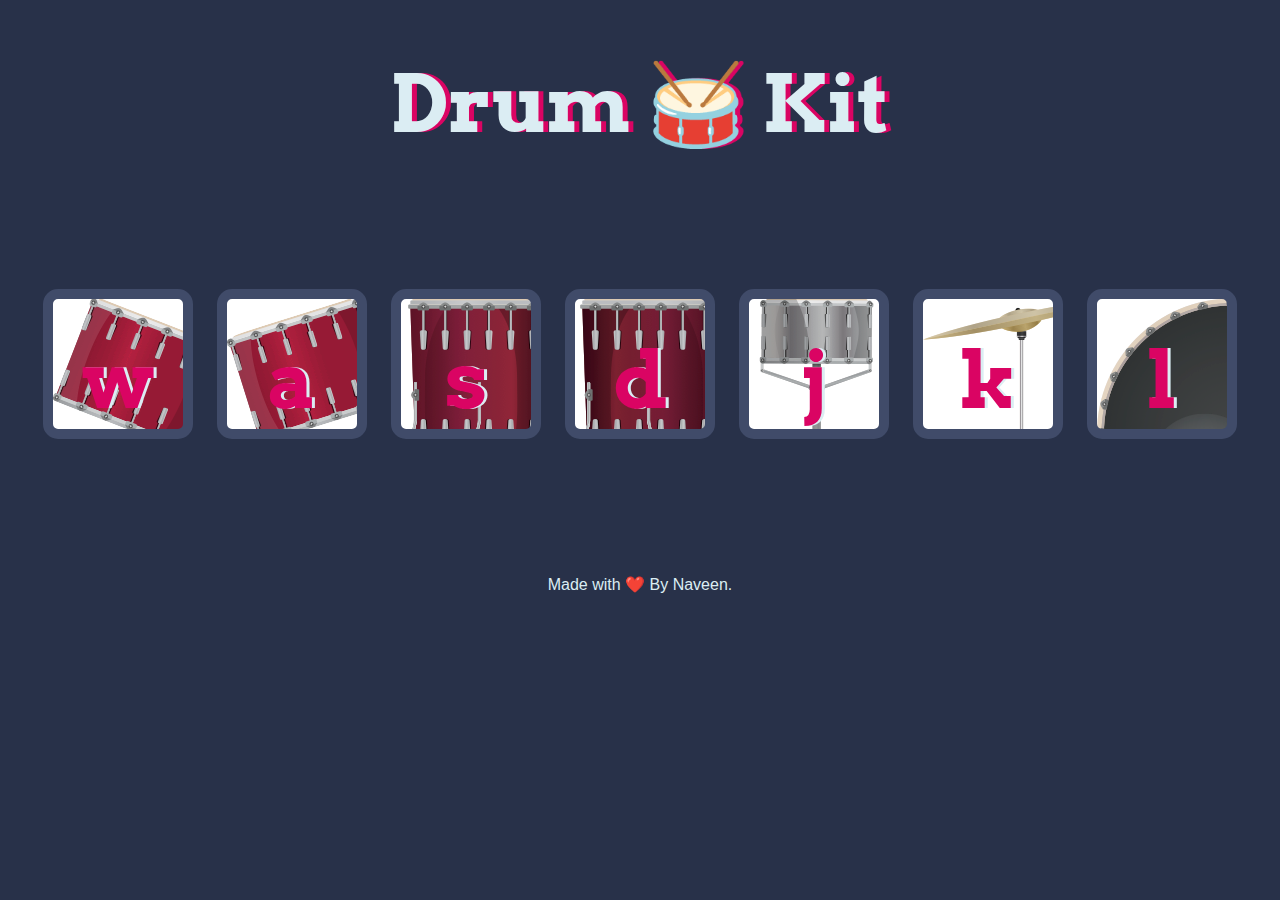
<file: naveen_files/Drum Kit Completed/index.html>
<!DOCTYPE html>
<html lang="en" dir="ltr">

<head>
  <meta charset="utf-8">
  <title>Drum Kit</title>
  <link rel="stylesheet" href="styles.css">
  <link href="https://fonts.googleapis.com/css?family=Arvo" rel="stylesheet">
</head>

<body>
  <h1 id="title">Drum 🥁 Kit</h1>
  <div class="set">
    <button class="w drum">w</button>
    <button class="a drum">a</button>
    <button class="s drum">s</button>
    <button class="d drum">d</button>
    <button class="j drum">j</button>
    <button class="k drum">k</button>
    <button class="l drum">l</button>
  </div>


<script src="index.js" charset="utf-8"></script>

<footer>
  Made with ❤️ By Naveen.
</footer>
</body>
</html>
</file>
<file: naveen_files/Drum Kit Completed/styles.css>
body {
  text-align: center;
  background-color: #283149;
}

h1 {
  font-size: 5rem;
  color: #DBEDF3;
  font-family: "Arvo", cursive;
  text-shadow: 5px 0 #DA0463;

}

footer {
  color: #DBEDF3;
  font-family: sans-serif;
}

.w {
  background-image: url("images/tom1.png");
}

.a {
  background-image: url("images/tom2.png");
}

.s {
  background-image: url("images/tom3.png");
}

.d {
  background-image: url("images/tom4.png");
}

.j {
  background-image: url("images/snare.png");
}

.k {
  background-image: url("images/crash.png");
}

.l {
  background-image: url("images/kick.png");
}

.set {
  margin: 10% auto;
}

.pressed {
  box-shadow: 0 3px 4px 0 #DBEDF3;
  opacity: 0.5;
}

.red {
  color: red;
}

.drum {
  outline: none;
  border: 10px solid #404B69;
  font-size: 5rem;
  font-family: 'Arvo', cursive;
  line-height: 2;
  font-weight: 900;
  color: #DA0463;
  text-shadow: 3px 0 #DBEDF3;
  border-radius: 15px;
  display: inline-block;
  width: 150px;
  height: 150px;
  text-align: center;
  margin: 10px;
  background-color: white;
}
</file>
